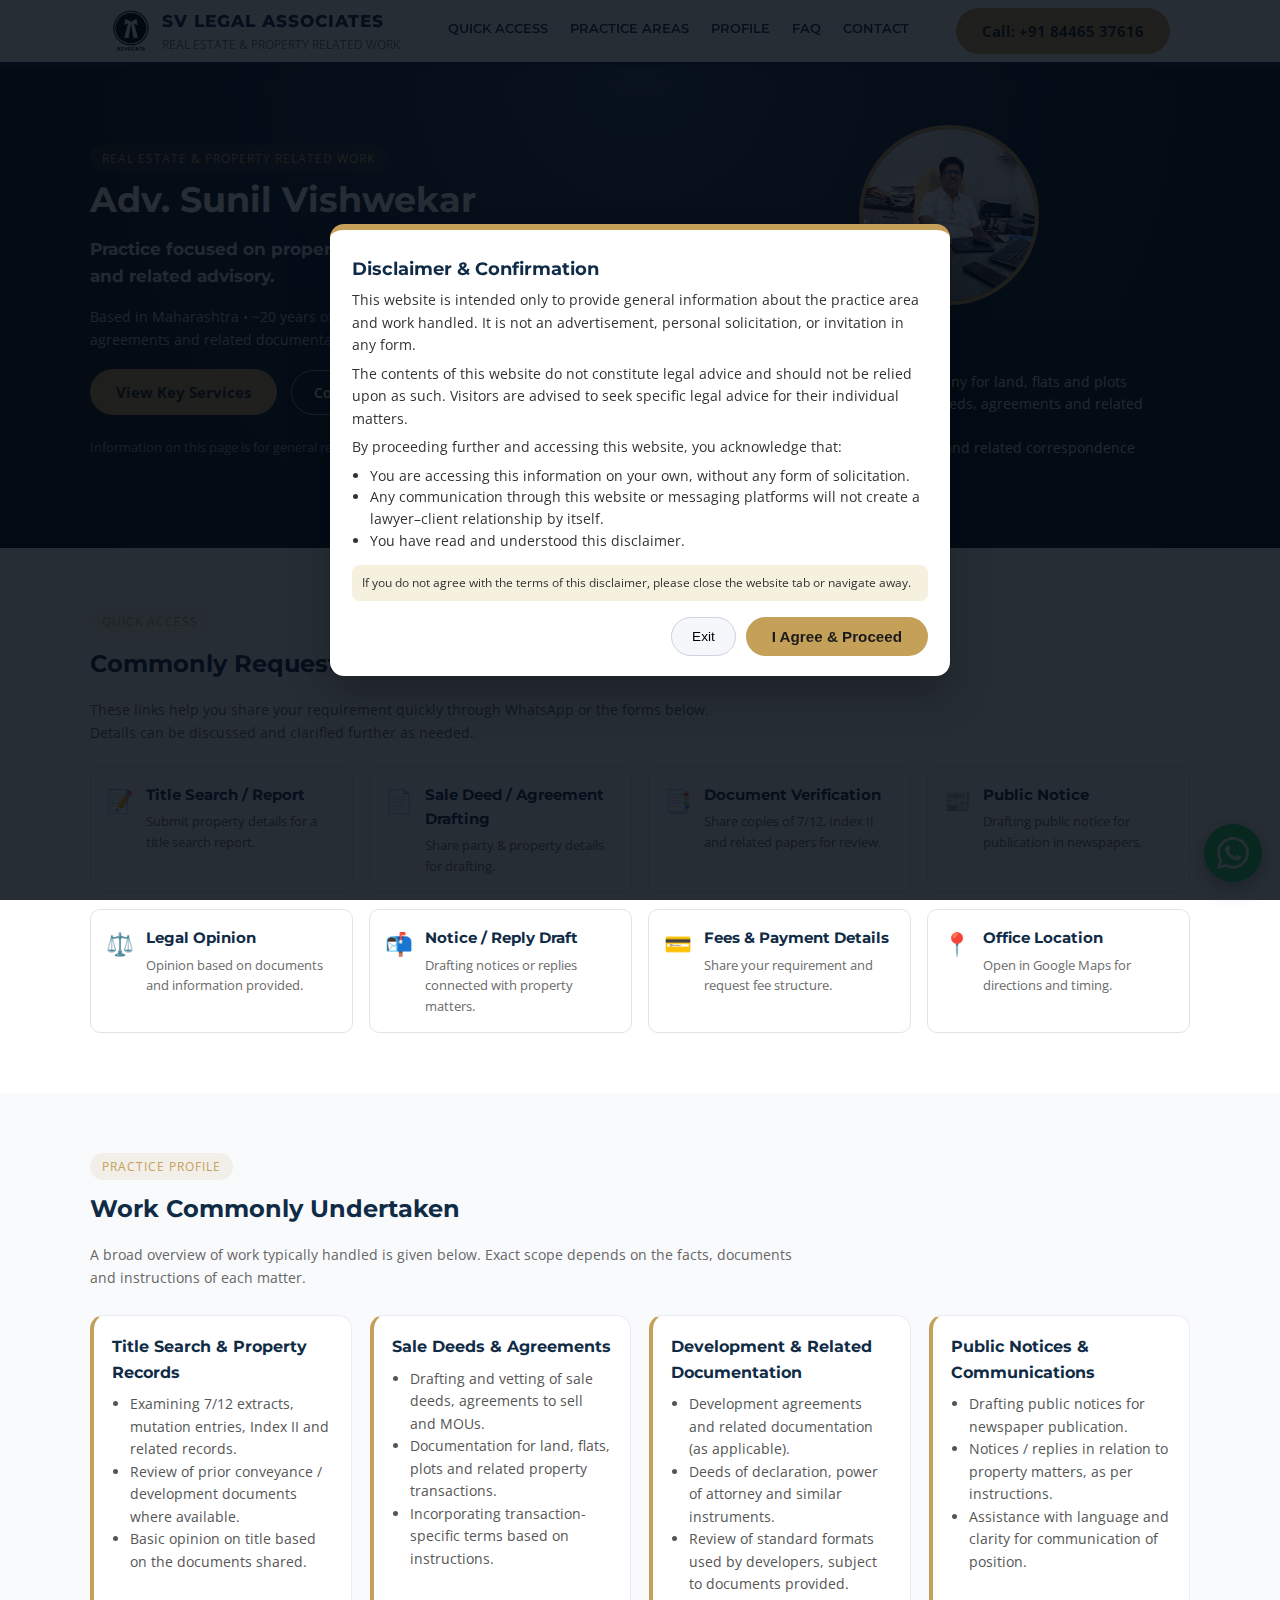
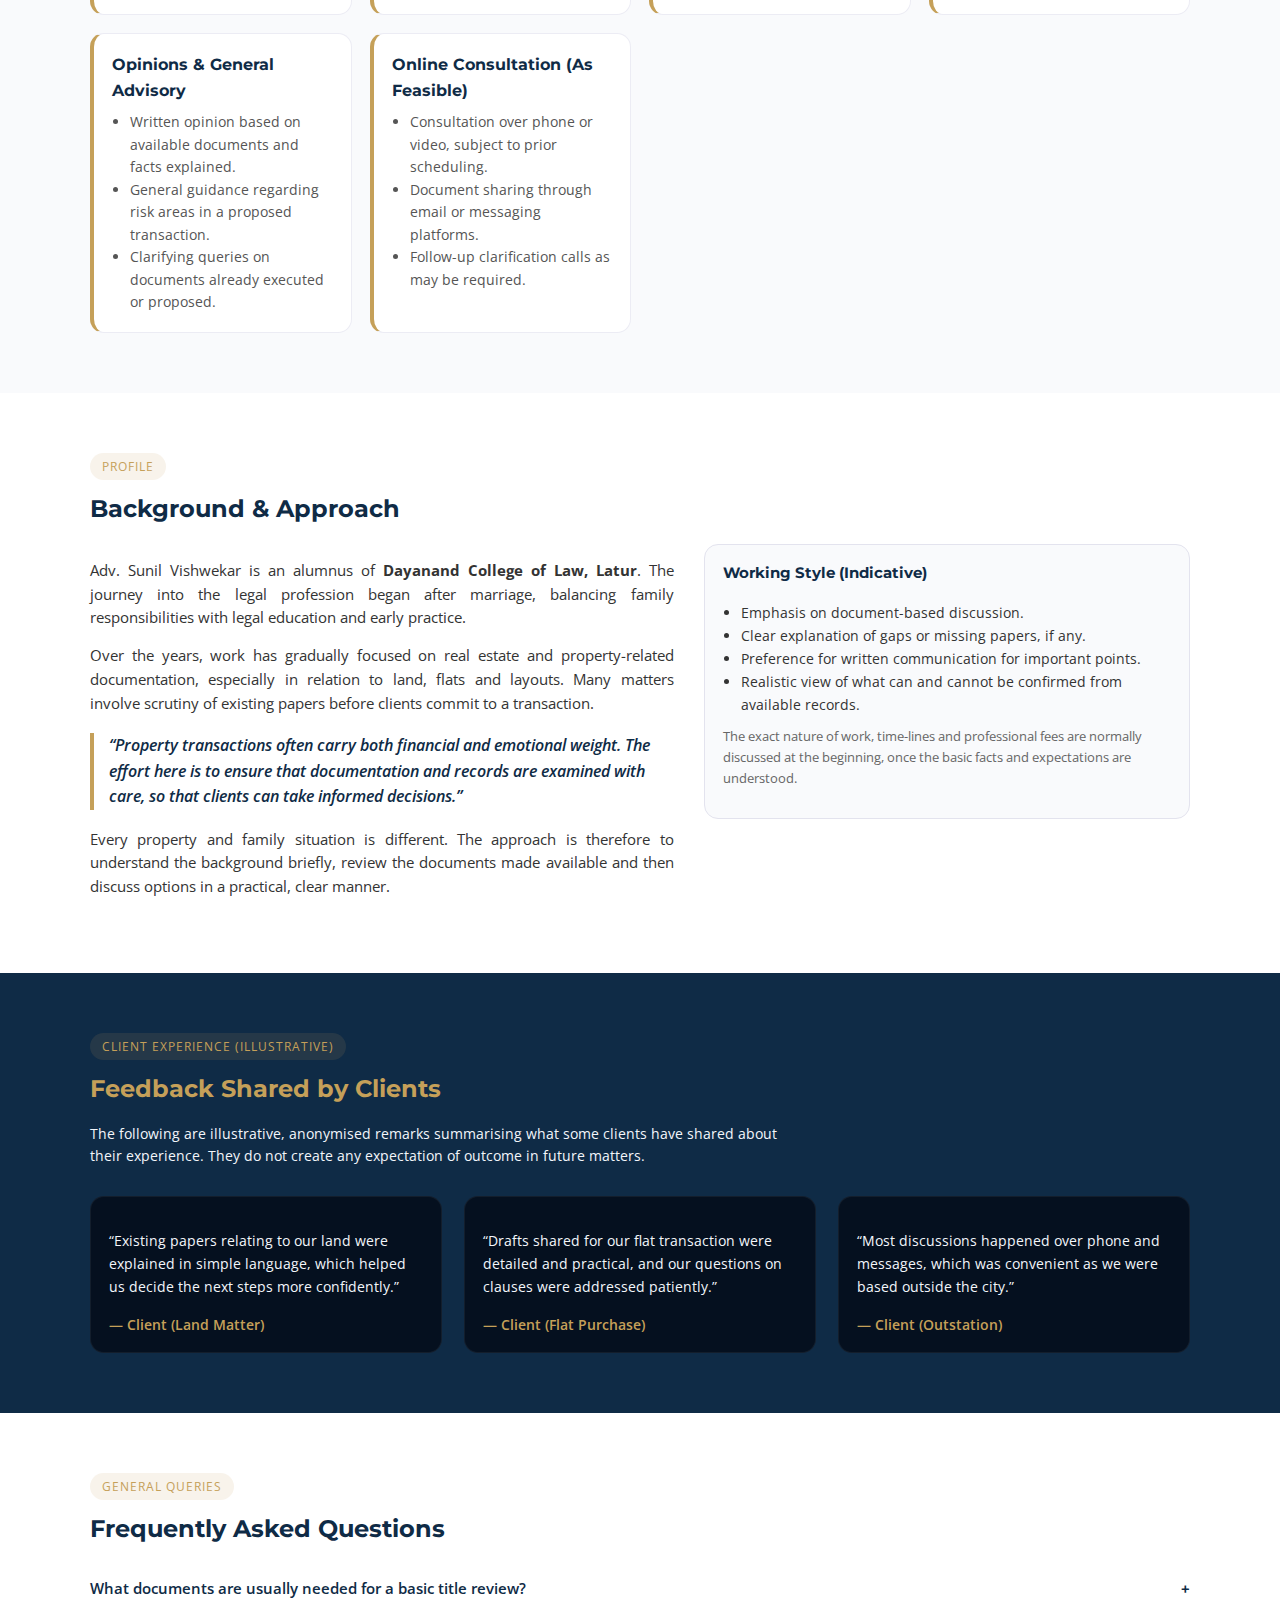
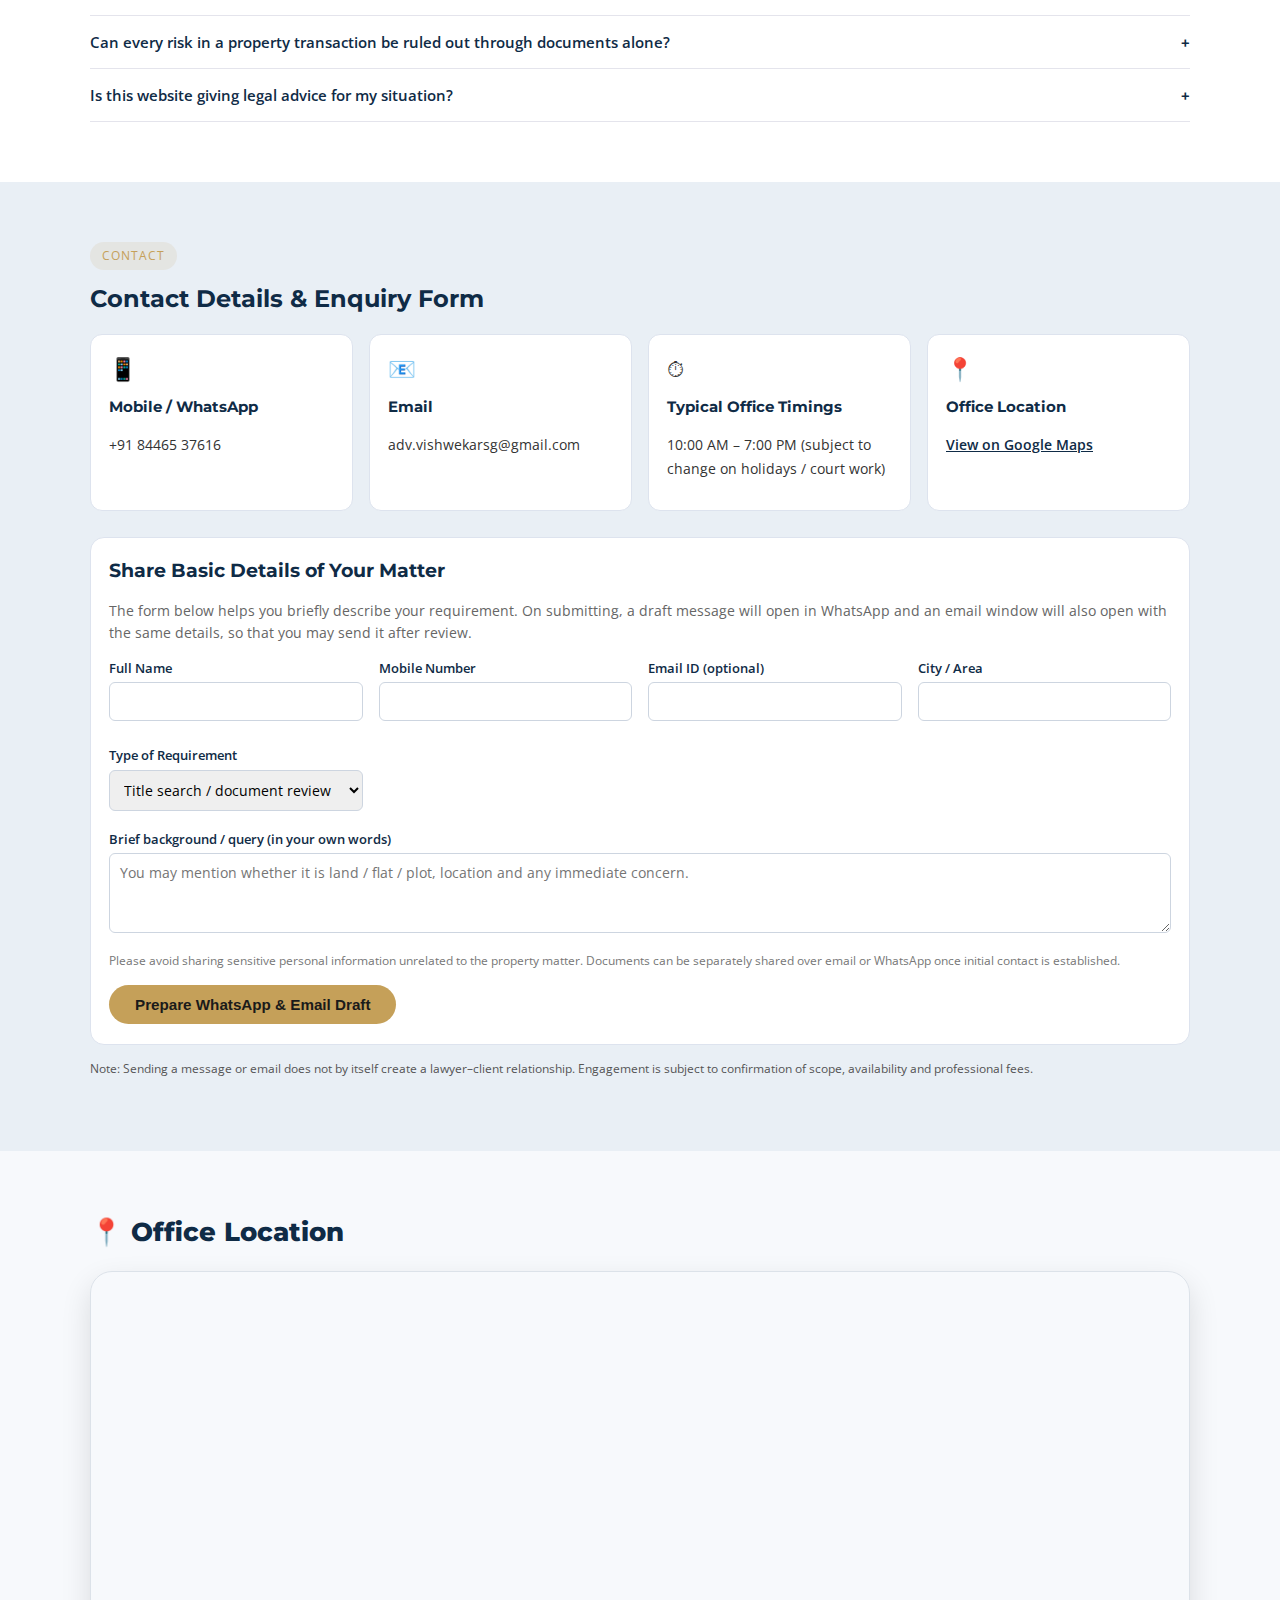
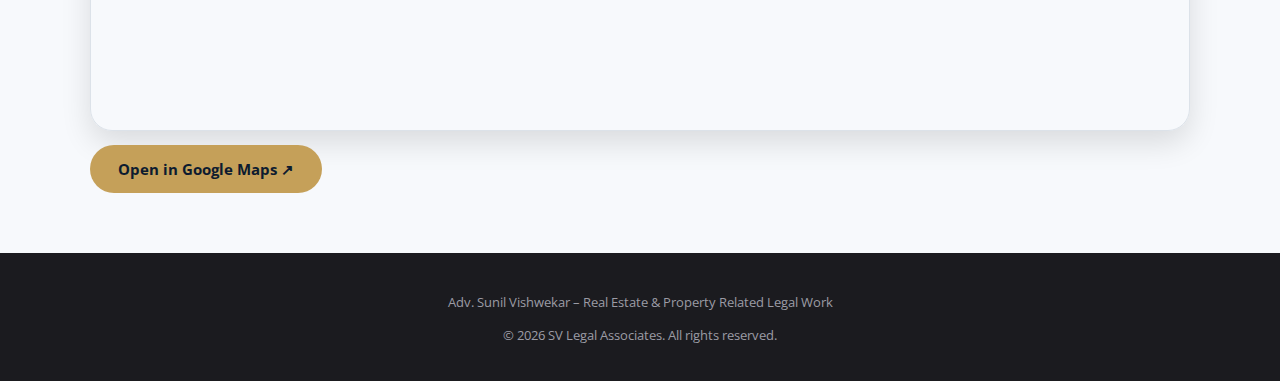
<file: index.html>
<!DOCTYPE html>
<html lang="en">
<head>
    <meta charset="UTF-8">
    <meta name="viewport" content="width=device-width, initial-scale=1.0">
    <title>Adv. Sunil Vishwekar | Real Estate Legal Services</title>

    <!-- FONTS -->
    <link rel="preconnect" href="https://fonts.googleapis.com">
    <link rel="preconnect" href="https://fonts.gstatic.com" crossorigin>
    <link href="https://fonts.googleapis.com/css2?family=Montserrat:wght@400;600;700;800&family=Open+Sans:wght@400;500;600&display=swap" rel="stylesheet">

    <!-- BASIC META -->
    <meta name="description" content="Practice in real estate and property-related legal work including title search, documentation and related advisory.">
    <meta name="keywords" content="Title Search, Real Estate Law, Property Documentation, Sale Deed, Legal Opinion, Maharashtra, Advocate">

    <style>
        :root {
            --primary-navy: #0f2b46;
            --accent-gold: #c5a059;
            --light-gray: #f4f4f7;
            --bg-soft: #f9fafc;
            --white: #ffffff;
            --text-main: #333;
        }

        * { box-sizing: border-box; }

        html { scroll-behavior: smooth; }

        body {
            margin: 0;
            font-family: 'Open Sans', sans-serif;
            line-height: 1.6;
            color: var(--text-main);
            background-color: var(--bg-soft);
        }

        h1, h2, h3, h4 {
            font-family: 'Montserrat', sans-serif;
            margin-top: 0;
        }

        a { text-decoration: none; color: inherit; }

        /* Utility */
        .section { padding: 60px 20px; }
        .section-inner { max-width: 1100px; margin: 0 auto; }

        .pill {
            display: inline-block;
            padding: 4px 12px;
            border-radius: 999px;
            background: rgba(197,160,89,0.12);
            color: var(--accent-gold);
            font-size: 0.75rem;
            text-transform: uppercase;
            letter-spacing: 1px;
        }

        .btn-primary {
            display: inline-block;
            padding: 11px 26px;
            border-radius: 999px;
            border: none;
            background: var(--accent-gold);
            color: #1a1a1a;
            font-weight: 700;
            font-size: 0.95rem;
            cursor: pointer;
            transition: transform 0.15s ease, box-shadow 0.15s ease, background 0.15s ease;
        }

        .btn-primary:hover {
            background: #b08c45;
            transform: translateY(-1px);
            box-shadow: 0 6px 16px rgba(0,0,0,0.16);
        }

        .btn-ghost {
            display: inline-block;
            padding: 10px 22px;
            border-radius: 999px;
            border: 1px solid rgba(255,255,255,0.6);
            color: #fff;
            background: transparent;
            font-weight: 600;
            font-size: 0.9rem;
            cursor: pointer;
            margin-left: 10px;
        }

        /* HEADER / NAV */
        header {
            position: sticky;
            top: 0;
            z-index: 999;
            background: var(--white);
            border-bottom: 3px solid var(--primary-navy);
            box-shadow: 0 4px 12px rgba(0,0,0,0.05);
        }

        .nav-container {
            max-width: 1100px;
            margin: 0 auto;
            display: flex;
            align-items: center;
            justify-content: space-between;
            padding: 8px 20px;
            gap: 12px;
            flex-wrap: wrap;
        }

        .logo-area { display: flex; align-items: center; gap: 10px; }

        .logo-img {
            width: 42px;
            height: 42px;
            object-fit: contain;
        }

        .logo-text-main {
            font-family: 'Montserrat', sans-serif;
            font-size: 1.05rem;
            font-weight: 800;
            letter-spacing: 1px;
            color: var(--primary-navy);
        }

        .logo-text-sub {
            font-size: 0.75rem;
            text-transform: uppercase;
            color: #777;
        }

        .nav-links {
            display: flex;
            align-items: center;
            gap: 22px;
            flex-wrap: wrap;
            font-family: 'Montserrat', sans-serif;
            font-size: 0.8rem;
            text-transform: uppercase;
        }

        .nav-links a {
            color: var(--primary-navy);
            font-weight: 600;
            position: relative;
            padding-bottom: 3px;
        }

        .nav-links a::after {
            content: "";
            position: absolute;
            left: 0;
            bottom: 0;
            width: 0;
            height: 2px;
            background: var(--accent-gold);
            transition: width 0.2s ease;
        }

        .nav-links a:hover::after { width: 100%; }

        .nav-cta {
            display: flex;
            align-items: center;
            gap: 10px;
            flex-wrap: wrap;
        }

        /* HERO */
        .hero {
            background: radial-gradient(circle at top, #253c5c 0, #0b1929 52%, #050a12 100%);
            color: #fff;
            padding: 60px 20px 70px 20px;
        }

        .hero-inner {
            max-width: 1100px;
            margin: 0 auto;
            display: grid;
            grid-template-columns: minmax(0, 3fr) minmax(0, 2.5fr);
            gap: 40px;
            align-items: center;
        }

        .hero-title { font-size: 2.2rem; margin-bottom: 8px; }
        .hero-sub { font-size: 1.05rem; color: #d5dee9; margin-bottom: 14px; }
        .hero-meta { font-size: 0.9rem; color: #b6c2d3; }

        .hero-photo-wrap { justify-self: center; }

        .profile-img {
            width: 180px;
            height: 180px;
            border-radius: 50%;
            border: 4px solid var(--accent-gold);
            object-fit: cover;
            display: block;
            margin: 0 auto 14px auto;
            background: #fff;
        }

        .hero-card {
            background: rgba(4, 14, 28, 0.9);
            border-radius: 18px;
            padding: 18px 20px;
            border: 1px solid rgba(255,255,255,0.06);
            color: #d9e2f1;
            font-size: 0.86rem;
        }

        .hero-card h3 {
            margin-top: 0;
            margin-bottom: 6px;
            font-size: 0.95rem;
            color: var(--accent-gold);
        }

        /* QUICK ACTIONS */
        .quick-actions { background: var(--white); }

        .quick-grid {
            margin-top: 24px;
            display: grid;
            grid-template-columns: repeat(auto-fit, minmax(220px,1fr));
            gap: 16px;
        }

        .qa-card {
            background: #ffffff;
            border-radius: 10px;
            border: 1px solid #e2e3ea;
            padding: 16px 15px;
            display: flex;
            align-items: flex-start;
            gap: 12px;
            cursor: pointer;
            transition: box-shadow 0.16s ease, transform 0.16s ease, border 0.16s ease, background 0.16s ease;
        }

        .qa-card span.qa-emoji { font-size: 1.4rem; }

        .qa-card h4 {
            margin: 0 0 4px 0;
            font-size: 0.95rem;
            color: var(--primary-navy);
        }

        .qa-card p {
            margin: 0;
            font-size: 0.8rem;
            color: #6a6a6a;
        }

        .qa-card:hover {
            background: #0f2b46;
            border-color: #0f2b46;
            color: #fff;
            transform: translateY(-3px);
            box-shadow: 0 10px 22px rgba(0,0,0,0.16);
        }

        .qa-card:hover h4,
        .qa-card:hover p { color: #fff; }

        /* SERVICES */
        .services { background: var(--bg-soft); }

        .services-grid {
            margin-top: 26px;
            display: grid;
            grid-template-columns: repeat(auto-fit, minmax(260px, 1fr));
            gap: 18px;
        }

        .service-card {
            background: #ffffff;
            border-radius: 14px;
            padding: 18px 18px;
            border-left: 4px solid var(--accent-gold);
            border-top: 1px solid #ececf4;
            border-right: 1px solid #ececf4;
            border-bottom: 1px solid #ececf4;
            font-size: 0.88rem;
        }

        .service-card h3 {
            margin-top: 0;
            margin-bottom: 8px;
            font-size: 1rem;
            color: var(--primary-navy);
        }

        .service-card ul {
            margin: 0;
            padding-left: 18px;
            color: #555;
        }

        /* ABOUT */
        .about { background: #ffffff; }

        .about-layout {
            display: grid;
            grid-template-columns: minmax(0,3fr) minmax(0,2.5fr);
            gap: 30px;
            align-items: start;
        }

        .about-highlight {
            border-left: 4px solid var(--accent-gold);
            padding-left: 15px;
            margin: 18px 0;
            font-style: italic;
            color: var(--primary-navy);
            font-weight: 600;
        }

        .about-sidecard {
            background: var(--bg-soft);
            border-radius: 14px;
            padding: 16px 18px;
            border: 1px solid #e3e3ee;
            font-size: 0.9rem;
        }

        .about-sidecard h3 {
            margin-top: 0;
            font-size: 0.95rem;
            color: var(--primary-navy);
        }

        .about-sidecard ul {
            margin: 8px 0 0 0;
            padding-left: 18px;
        }

        /* TESTIMONIALS */
        .testimonials { background: var(--primary-navy); color: #f3f6fb; }

        .testi-grid {
            margin-top: 28px;
            display: grid;
            grid-template-columns: repeat(auto-fit, minmax(260px,1fr));
            gap: 22px;
        }

        .testi-card {
            background: rgba(3,12,25,0.85);
            border-radius: 14px;
            padding: 18px 18px 16px 18px;
            border: 1px solid rgba(255,255,255,0.06);
            font-size: 0.9rem;
        }

        .testi-name {
            margin-top: 12px;
            font-weight: 600;
            color: var(--accent-gold);
        }

        /* FAQ */
        .faq { background: #ffffff; }

        .faq-item {
            border-bottom: 1px solid #e4e4ec;
            padding: 14px 0;
        }

        .faq-q {
            display: flex;
            justify-content: space-between;
            gap: 12px;
            cursor: pointer;
            color: var(--primary-navy);
            font-weight: 600;
            font-size: 0.95rem;
        }

        .faq-q span.toggle { font-weight: 700; }

        .faq-a {
            display: none;
            font-size: 0.88rem;
            color: #555;
            margin-top: 6px;
        }

        /* CONTACT & ENQUIRY */
        .contact { background: #e9eff5; }

        .contact-grid {
            display: grid;
            grid-template-columns: repeat(auto-fit, minmax(220px,1fr));
            gap: 16px;
            margin-bottom: 26px;
        }

        .contact-card {
            background: #ffffff;
            border-radius: 12px;
            padding: 16px 18px;
            border: 1px solid #dde3ee;
            font-size: 0.9rem;
        }

        .contact-card h3 {
            margin-top: 8px;
            margin-bottom: 4px;
            font-size: 0.95rem;
            color: var(--primary-navy);
        }

        .contact-icon { font-size: 1.4rem; }

        .enquiry-box {
            background: #ffffff;
            border-radius: 14px;
            padding: 18px 18px 20px 18px;
            border: 1px solid #dde3ee;
        }

        .form-grid {
            display: grid;
            grid-template-columns: repeat(auto-fit, minmax(220px,1fr));
            gap: 14px 16px;
        }

        .form-group { margin-bottom: 10px; }

        .form-label {
            display: block;
            font-size: 0.8rem;
            font-weight: 600;
            color: var(--primary-navy);
            margin-bottom: 4px;
        }

        .form-input, .form-select, .form-textarea {
            width: 100%;
            padding: 9px 10px;
            border-radius: 6px;
            border: 1px solid #cdd5e0;
            font-size: 0.88rem;
            font-family: 'Open Sans', sans-serif;
        }

        .form-textarea { resize: vertical; min-height: 80px; }

        .form-footnote {
            font-size: 0.78rem;
            color: #777;
            margin-top: 6px;
        }

        /* TITLE SEARCH + SALE DEED FORM FIELDS */
        .ts-field{
            width:100%;
            padding:10px 14px;
            border-radius:8px;
            border:1px solid #d9dfe8;
            font-size:0.95rem;
            transition:.2s;
        }
        .ts-field:focus{
            border-color:#c5a059;
            box-shadow:0 0 0 3px rgba(197,160,89,0.25);
            outline:none;
        }
        .ts-grid{display:grid;gap:14px;grid-template-columns:repeat(auto-fit,minmax(200px,1fr));}
        .ts-grid2{display:flex;flex-direction:column;gap:14px;}

        /* FOOTER */
        footer {
            background: #1b1b1f;
            color: #9b9ba5;
            text-align: center;
            padding: 26px 20px 22px 20px;
            font-size: 0.8rem;
        }

        /* DISCLAIMER OVERLAY */
        .disclaimer-overlay {
            position: fixed;
            inset: 0;
            background: rgba(3,10,20,0.86);
            display: flex;
            align-items: center;
            justify-content: center;
            z-index: 2000;
            padding: 20px;
        }

        .disclaimer-box {
            max-width: 620px;
            width: 100%;
            background: #ffffff;
            border-radius: 14px;
            padding: 24px 22px 20px 22px;
            box-shadow: 0 20px 40px rgba(0,0,0,0.25);
            border-top: 6px solid var(--accent-gold);
            font-size: 0.88rem;
        }

        .disclaimer-box h2 {
            margin-top: 0;
            margin-bottom: 6px;
            font-size: 1.15rem;
            color: var(--primary-navy);
        }

        .disclaimer-box p { margin: 6px 0; }

        .disclaimer-note {
            background: #f6f0df;
            border-radius: 8px;
            padding: 8px 10px;
            font-size: 0.78rem;
            margin-top: 10px;
        }

        .disclaimer-actions {
            margin-top: 16px;
            display: flex;
            justify-content: flex-end;
            gap: 10px;
            flex-wrap: wrap;
        }

        .btn-secondary {
            border-radius: 999px;
            border: 1px solid #cdd2de;
            padding: 9px 20px;
            background: #f5f7fb;
            font-size: 0.85rem;
            cursor: pointer;
        }

        /* FLOATING WHATSAPP */
        .wa-float {
            position: fixed;
            right: 18px;
            bottom: 18px;
            width: 58px;
            height: 58px;
            border-radius: 50%;
            background: #25D366;
            display: flex;
            align-items: center;
            justify-content: center;
            box-shadow: 0 6px 20px rgba(0,0,0,0.35);
            z-index: 1500;
        }

        .wa-float svg { width: 32px; height: 32px; fill: #ffffff; }

        /* RESPONSIVE */
        @media (max-width: 900px) {
            .hero-inner { grid-template-columns: 1fr; text-align: left; }
            .hero-photo-wrap { order: -1; }
            .hero-title { font-size: 1.8rem; }
            .about-layout { grid-template-columns: 1fr; }
            .nav-container { justify-content: space-between; }
        }

        @media (max-width: 640px) {
            .nav-links { justify-content: center; }
            .nav-container { flex-direction: column; align-items: flex-start; }
            .hero { padding-top: 40px; }
        }
    </style>
</head>
<body>

    <!-- DISCLAIMER (per-tab; shows when new tab/window) -->
    <div id="disclaimer-overlay" class="disclaimer-overlay">
        <div class="disclaimer-box">
            <h2>Disclaimer & Confirmation</h2>
            <p>
                This website is intended only to provide general information about the practice area and work handled.
                It is not an advertisement, personal solicitation, or invitation in any form.
            </p>
            <p>
                The contents of this website do not constitute legal advice and should not be relied upon as such.
                Visitors are advised to seek specific legal advice for their individual matters.
            </p>
            <p>
                By proceeding further and accessing this website, you acknowledge that:
            </p>
            <ul style="margin-top:6px; padding-left:18px; font-size:0.85rem;">
                <li>You are accessing this information on your own, without any form of solicitation.</li>
                <li>Any communication through this website or messaging platforms will not create a lawyer–client relationship by itself.</li>
                <li>You have read and understood this disclaimer.</li>
            </ul>
            <div class="disclaimer-note">
                If you do not agree with the terms of this disclaimer, please close the website tab or navigate away.
            </div>
            <div class="disclaimer-actions">
                <button class="btn-secondary" onclick="exitSite()">Exit</button>
                <button class="btn-primary" onclick="acceptDisclaimer()">I Agree & Proceed</button>
            </div>
        </div>
    </div>

    <!-- HEADER -->
    <header>
        <div class="nav-container">
            <div class="logo-area">
                <img src="advocate_logo.png" alt="Logo" class="logo-img">
                <div>
                    <div class="logo-text-main">SV LEGAL ASSOCIATES</div>
                    <div class="logo-text-sub">Real Estate & Property Related Work</div>
                </div>
            </div>

            <nav class="nav-links">
                <a href="#quick-actions">Quick Access</a>
                <a href="#services">Practice Areas</a>
                <a href="#about">Profile</a>
                <a href="#faq">FAQ</a>
                <a href="#contact">Contact</a>
            </nav>

            <div class="nav-cta">
                <a href="tel:+918446537616" class="btn-primary">Call: +91 84465 37616</a>
            </div>
        </div>
    </header>

    <!-- HERO -->
    <section class="hero">
        <div class="hero-inner">
            <div>
                <span class="pill">Real Estate & Property Related Work</span>
                <h1 class="hero-title">Adv. Sunil Vishwekar</h1>
                <h2 class="hero-sub">
                    Practice focused on property documentation, title verification and related advisory.
                </h2>
                <p class="hero-meta">
                    Based in Maharashtra • ~20 years of work experience in property matters, agreements and related documentation.
                </p>

                <div style="margin-top:18px;">
                    <a href="#quick-actions" class="btn-primary">View Key Services</a>
                    <a href="#contact" class="btn-ghost">Contact for further information</a>
                </div>

                <div style="margin-top:22px; font-size:0.82rem; color:#91a4be;">
                    Information on this page is for general reference only and does not constitute legal advice.
                </div>
            </div>

            <div class="hero-photo-wrap">
                <img src="profile.jpg" alt="Advocate profile" class="profile-img">
                <div class="hero-card">
                    <h3>Areas commonly handled</h3>
                    <ul style="margin:8px 0 0 16px; padding:0;">
                        <li>Title search & document scrutiny for land, flats and plots</li>
                        <li>Drafting and vetting of sale deeds, agreements and related documents</li>
                        <li>Public notices, legal opinions and related correspondence</li>
                    </ul>
                </div>
            </div>
        </div>
    </section>

    <!-- QUICK ACTIONS -->
    <section id="quick-actions" class="section quick-actions">
        <div class="section-inner">
            <span class="pill">Quick Access</span>
            <h2 style="margin-top:10px; margin-bottom:6px; color:var(--primary-navy);">
                Commonly Requested Work
            </h2>
            <p style="font-size:0.9rem; color:#666; max-width:640px;">
                These links help you share your requirement quickly through WhatsApp or the forms below. Details can be discussed and clarified further as needed.
            </p>

            <div class="quick-grid" style="margin-top:22px;">

                <!-- Title Search opens modal -->
                <div class="qa-card" onclick="openTSModal()">
                    <span class="qa-emoji">📝</span>
                    <div>
                        <h4>Title Search / Report</h4>
                        <p>Submit property details for a title search report.</p>
                    </div>
                </div>

                <!-- Sale Deed opens modal -->
                <div class="qa-card" onclick="openSaleDeedModal()">
                    <span class="qa-emoji">📄</span>
                    <div>
                        <h4>Sale Deed / Agreement Drafting</h4>
                        <p>Share party & property details for drafting.</p>
                    </div>
                </div>

                <a class="qa-card" href="https://wa.me/918446537616?text=I%20would%20like%20to%20get%20my%20property%20documents%20verified.%20Please%20inform%20what%20files%20to%20share.">
                    <span class="qa-emoji">📑</span>
                    <div>
                        <h4>Document Verification</h4>
                        <p>Share copies of 7/12, Index II and related papers for review.</p>
                    </div>
                </a>

                <a class="qa-card" href="https://wa.me/918446537616?text=I%20wish%20to%20issue%20a%20public%20notice%20regarding%20a%20property.%20Request%20further%20information.">
                    <span class="qa-emoji">📰</span>
                    <div>
                        <h4>Public Notice</h4>
                        <p>Drafting public notice for publication in newspapers.</p>
                    </div>
                </a>

                <a class="qa-card" href="https://wa.me/918446537616?text=I%20would%20like%20to%20seek%20a%20legal%20opinion%20on%20a%20property%20transaction.%20Kindly%20guide.">
                    <span class="qa-emoji">⚖️</span>
                    <div>
                        <h4>Legal Opinion</h4>
                        <p>Opinion based on documents and information provided.</p>
                    </div>
                </a>

                <a class="qa-card" href="https://wa.me/918446537616?text=I%20require%20help%20with%20a%20notice%20or%20reply.%20Request%20further%20details.">
                    <span class="qa-emoji">📬</span>
                    <div>
                        <h4>Notice / Reply Draft</h4>
                        <p>Drafting notices or replies connected with property matters.</p>
                    </div>
                </a>

                <a class="qa-card" href="https://wa.me/918446537616?text=Please%20share%20the%20professional%20fees%20structure%20and%20payment%20details.">
                    <span class="qa-emoji">💳</span>
                    <div>
                        <h4>Fees & Payment Details</h4>
                        <p>Share your requirement and request fee structure.</p>
                    </div>
                </a>

                <a class="qa-card" href="https://maps.app.goo.gl/AXbd8w3S76BxfAaA6" target="_blank">
                    <span class="qa-emoji">📍</span>
                    <div>
                        <h4>Office Location</h4>
                        <p>Open in Google Maps for directions and timing.</p>
                    </div>
                </a>
            </div>
        </div>
    </section>

    <!-- SERVICES / PRACTICE AREAS -->
    <section id="services" class="section services">
        <div class="section-inner">
            <span class="pill">Practice Profile</span>
            <h2 style="margin-top:10px; margin-bottom:6px; color:var(--primary-navy);">
                Work Commonly Undertaken
            </h2>
            <p style="font-size:0.9rem; color:#666; max-width:730px;">
                A broad overview of work typically handled is given below. Exact scope depends on the facts, documents and instructions of each matter.
            </p>

            <div class="services-grid">
                <div class="service-card">
                    <h3>Title Search & Property Records</h3>
                    <ul>
                        <li>Examining 7/12 extracts, mutation entries, Index II and related records.</li>
                        <li>Review of prior conveyance / development documents where available.</li>
                        <li>Basic opinion on title based on the documents shared.</li>
                    </ul>
                </div>

                <div class="service-card">
                    <h3>Sale Deeds & Agreements</h3>
                    <ul>
                        <li>Drafting and vetting of sale deeds, agreements to sell and MOUs.</li>
                        <li>Documentation for land, flats, plots and related property transactions.</li>
                        <li>Incorporating transaction-specific terms based on instructions.</li>
                    </ul>
                </div>

                <div class="service-card">
                    <h3>Development & Related Documentation</h3>
                    <ul>
                        <li>Development agreements and related documentation (as applicable).</li>
                        <li>Deeds of declaration, power of attorney and similar instruments.</li>
                        <li>Review of standard formats used by developers, subject to documents provided.</li>
                    </ul>
                </div>

                <div class="service-card">
                    <h3>Public Notices & Communications</h3>
                    <ul>
                        <li>Drafting public notices for newspaper publication.</li>
                        <li>Notices / replies in relation to property matters, as per instructions.</li>
                        <li>Assistance with language and clarity for communication of position.</li>
                    </ul>
                </div>

                <div class="service-card">
                    <h3>Opinions & General Advisory</h3>
                    <ul>
                        <li>Written opinion based on available documents and facts explained.</li>
                        <li>General guidance regarding risk areas in a proposed transaction.</li>
                        <li>Clarifying queries on documents already executed or proposed.</li>
                    </ul>
                </div>

                <div class="service-card">
                    <h3>Online Consultation (As Feasible)</h3>
                    <ul>
                        <li>Consultation over phone or video, subject to prior scheduling.</li>
                        <li>Document sharing through email or messaging platforms.</li>
                        <li>Follow-up clarification calls as may be required.</li>
                    </ul>
                </div>
            </div>
        </div>
    </section>

    <!-- ABOUT / PROFILE -->
    <section id="about" class="section about">
        <div class="section-inner">
            <span class="pill">Profile</span>
            <h2 style="margin-top:10px; margin-bottom:16px; color:var(--primary-navy);">
                Background & Approach
            </h2>

            <div class="about-layout">
                <div>
                    <p style="font-size:0.92rem; text-align:justify;">
                        Adv. Sunil Vishwekar is an alumnus of <strong>Dayanand College of Law, Latur</strong>.
                        The journey into the legal profession began after marriage, balancing family responsibilities
                        with legal education and early practice.
                    </p>
                    <p style="font-size:0.92rem; text-align:justify;">
                        Over the years, work has gradually focused on real estate and property-related documentation,
                        especially in relation to land, flats and layouts. Many matters involve scrutiny of existing
                        papers before clients commit to a transaction.
                    </p>
                    <div class="about-highlight">
                        “Property transactions often carry both financial and emotional weight. The effort here is to ensure that
                        documentation and records are examined with care, so that clients can take informed decisions.”
                    </div>
                    <p style="font-size:0.92rem; text-align:justify;">
                        Every property and family situation is different. The approach is therefore to understand the background
                        briefly, review the documents made available and then discuss options in a practical, clear manner.
                    </p>
                </div>

                <aside class="about-sidecard">
                    <h3>Working Style (Indicative)</h3>
                    <ul>
                        <li>Emphasis on document-based discussion.</li>
                        <li>Clear explanation of gaps or missing papers, if any.</li>
                        <li>Preference for written communication for important points.</li>
                        <li>Realistic view of what can and cannot be confirmed from available records.</li>
                    </ul>
                    <p style="margin-top:10px; font-size:0.82rem; color:#666;">
                        The exact nature of work, time-lines and professional fees are normally discussed at the beginning,
                        once the basic facts and expectations are understood.
                    </p>
                </aside>
            </div>
        </div>
    </section>

    <!-- TESTIMONIALS -->
    <section id="testimonials" class="section testimonials">
        <div class="section-inner">
            <span class="pill">Client Experience (Illustrative)</span>
            <h2 style="margin-top:10px; margin-bottom:14px; color:var(--accent-gold);">
                Feedback Shared by Clients
            </h2>
            <p style="font-size:0.88rem; max-width:700px;">
                The following are illustrative, anonymised remarks summarising what some clients have shared
                about their experience. They do not create any expectation of outcome in future matters.
            </p>

            <div class="testi-grid">
                <div class="testi-card">
                    <p>
                        “Existing papers relating to our land were explained in simple language, which helped us
                        decide the next steps more confidently.”
                    </p>
                    <div class="testi-name">— Client (Land Matter)</div>
                </div>
                <div class="testi-card">
                    <p>
                        “Drafts shared for our flat transaction were detailed and practical, and our questions on
                        clauses were addressed patiently.”
                    </p>
                    <div class="testi-name">— Client (Flat Purchase)</div>
                </div>
                <div class="testi-card">
                    <p>
                        “Most discussions happened over phone and messages, which was convenient as we were based
                        outside the city.”
                    </p>
                    <div class="testi-name">— Client (Outstation)</div>
                </div>
            </div>
        </div>
    </section>

    <!-- FAQ -->
    <section id="faq" class="section faq">
        <div class="section-inner">
            <span class="pill">General Queries</span>
            <h2 style="margin-top:10px; margin-bottom:14px; color:var(--primary-navy);">
                Frequently Asked Questions
            </h2>

            <div class="faq-item">
                <div class="faq-q" onclick="toggleFaq(this)">
                    <span>What documents are usually needed for a basic title review?</span>
                    <span class="toggle">+</span>
                </div>
                <div class="faq-a">
                    Typically, copies of 7/12 extracts, mutation entries (Ferfar), relevant Index II entries and
                    earlier sale deeds / agreements are helpful. In layout or flat matters, layout plans and approvals
                    may also be required. Exact requirements depend on the specific case.
                </div>
            </div>

            <div class="faq-item">
                <div class="faq-q" onclick="toggleFaq(this)">
                    <span>Can every risk in a property transaction be ruled out through documents alone?</span>
                    <span class="toggle">+</span>
                </div>
                <div class="faq-a">
                    No. Document review helps understand many aspects but may not reveal every possible issue.
                    Certain aspects may require independent enquiries, revenue office inputs, survey work or
                    other checks. This is generally discussed case by case.
                </div>
            </div>

            <div class="faq-item">
                <div class="faq-q" onclick="toggleFaq(this)">
                    <span>Is this website giving legal advice for my situation?</span>
                    <span class="toggle">+</span>
                </div>
                <div class="faq-a">
                    No. The information here is general in nature and only describes the type of work commonly handled.
                    It is not tailored to your specific facts and is not legal advice. For any concrete guidance,
                    you should share your documents and background and obtain a specific opinion.
                </div>
            </div>
        </div>
    </section>

    <!-- CONTACT & ENQUIRY FORM -->
    <section id="contact" class="section contact">
        <div class="section-inner">
            <span class="pill">Contact</span>
            <h2 style="margin-top:10px; margin-bottom:16px; color:var(--primary-navy);">
                Contact Details & Enquiry Form
            </h2>

            <div class="contact-grid">
                <div class="contact-card">
                    <div class="contact-icon">📱</div>
                    <h3>Mobile / WhatsApp</h3>
                    <p>+91 84465 37616</p>
                </div>
                <div class="contact-card">
                    <div class="contact-icon">📧</div>
                    <h3>Email</h3>
                    <p><a href="mailto:adv.vishwekarsg@gmail.com">adv.vishwekarsg@gmail.com</a></p>
                </div>
                <div class="contact-card">
                    <div class="contact-icon">⏱</div>
                    <h3>Typical Office Timings</h3>
                    <p>10:00 AM – 7:00 PM (subject to change on holidays / court work)</p>
                </div>
                <div class="contact-card">
                    <div class="contact-icon">📍</div>
                    <h3>Office Location</h3>
                    <p>
                        <a href="https://maps.app.goo.gl/AXbd8w3S76BxfAaA6" target="_blank" style="color:var(--primary-navy); text-decoration:underline; font-weight:600;">
                            View on Google Maps
                        </a>
                    </p>
                </div>
            </div>

            <div class="enquiry-box">
                <h3 style="margin-top:0; margin-bottom:10px; color:var(--primary-navy);">
                    Share Basic Details of Your Matter
                </h3>
                <p style="font-size:0.86rem; color:#666; margin-bottom:14px;">
                    The form below helps you briefly describe your requirement. On submitting, a draft message will
                    open in WhatsApp and an email window will also open with the same details, so that you may send it
                    after review.
                </p>

                <form id="enquiry-form" onsubmit="submitEnquiry(event)">
                    <div class="form-grid">
                        <div class="form-group">
                            <label class="form-label">Full Name</label>
                            <input type="text" class="form-input" id="enq-name" required>
                        </div>
                        <div class="form-group">
                            <label class="form-label">Mobile Number</label>
                            <input type="tel" class="form-input" id="enq-mobile" required>
                        </div>
                        <div class="form-group">
                            <label class="form-label">Email ID (optional)</label>
                            <input type="email" class="form-input" id="enq-email">
                        </div>
                        <div class="form-group">
                            <label class="form-label">City / Area</label>
                            <input type="text" class="form-input" id="enq-city">
                        </div>
                        <div class="form-group">
                            <label class="form-label">Type of Requirement</label>
                            <select id="enq-type" class="form-select">
                                <option value="Title search / document review">Title search / document review</option>
                                <option value="Sale deed / agreement drafting">Sale deed / agreement drafting</option>
                                <option value="Public notice / notice / reply">Public notice / notice / reply</option>
                                <option value="General property-related opinion">General property-related opinion</option>
                                <option value="Other (please describe below)">Other (please describe below)</option>
                            </select>
                        </div>
                    </div>

                    <div class="form-group" style="margin-top:8px;">
                        <label class="form-label">Brief background / query (in your own words)</label>
                        <textarea id="enq-message" class="form-textarea" placeholder="You may mention whether it is land / flat / plot, location and any immediate concern."></textarea>
                    </div>

                    <div class="form-footnote">
                        Please avoid sharing sensitive personal information unrelated to the property matter.
                        Documents can be separately shared over email or WhatsApp once initial contact is established.
                    </div>

                    <button type="submit" class="btn-primary" style="margin-top:14px;">Prepare WhatsApp & Email Draft</button>
                </form>
            </div>

            <p style="margin-top:14px; font-size:0.78rem; color:#555;">
                Note: Sending a message or email does not by itself create a lawyer–client relationship. Engagement is
                subject to confirmation of scope, availability and professional fees.
            </p>
        </div>
    </section>

    <!-- OFFICE LOCATION FULL-WIDTH SECTION -->
    <section class="section" style="background:#f7f9fc;">
        <div class="section-inner">
            <h2 style="font-size:1.65rem; margin-bottom:18px; font-weight:800; color:#0f2b46; display:flex; align-items:center; gap:10px;">
                📍 Office Location
            </h2>

            <div style="
                border-radius:22px;
                overflow:hidden;
                box-shadow:0 12px 30px rgba(0,0,0,0.12);
                border:1px solid #dce2e9;">
                <!-- Replace src below with your Google Maps EMBED link -->
                <iframe 
                    src="https://www.google.com/maps/embed?pb=!1m18!1m12!1m3!1d3785.8443032144564!2d76.56188167581851!3d18.39993593267043!2m3!1f0!2f0!3f0!3m2!1i1024!2i768!4f13.1!3m3!1m2!1s0x3bcf83176e67867f%3A0xceba8add71f5e5a9!2sVishwekar%20Advocate%20-%20SV%20Legal%20Associates!5e0!3m2!1sen!2sin!4v1764258918529!5m2!1sen!2sin" 
                    width="100%" height="450" style="border:0;" allowfullscreen="" loading="lazy">
                </iframe>
            </div>

            <a href="https://maps.app.goo.gl/AXbd8w3S76BxfAaA6" target="_blank"
               style="display:inline-block; margin-top:14px; background:#c5a059; color:#0d1b2f; 
               padding:12px 28px; border-radius:30px; font-weight:700; font-size:0.95rem;">
                Open in Google Maps ↗
            </a>
        </div>
    </section>

    <!-- FOOTER -->
    <footer>
        <p>Adv. Sunil Vishwekar – Real Estate & Property Related Legal Work</p>
        <p>&copy; <span id="year"></span> SV Legal Associates. All rights reserved.</p>
    </footer>

    <!-- TITLE SEARCH POPUP (PREMIUM UI) -->
    <div id="tsModal" class="tsModal" style="
        position:fixed; inset:0; display:none; justify-content:center; align-items:center;
        background:rgba(0,0,0,0.60); backdrop-filter:blur(6px); z-index:3000;">
        
        <div style="
            width:92%; max-width:720px; background:#ffffff; border-radius:18px;
            padding:38px 40px; max-height:92vh; overflow-y:auto;
            box-shadow:0 20px 60px rgba(0,0,0,0.30);">
            
            <h2 style="text-align:center; margin:0; font-size:1.8rem; 
                font-weight:800; color:#0f2b46;">
                Request Title Search Report
            </h2>
            <p style="text-align:center; font-size:0.96rem; color:#606b7c; margin-bottom:28px;">
                Fill in the applicable details. Fields can vary depending on property type.
            </p>

            <hr style="border:0; border-top:1px solid #e6e8ec; margin-bottom:28px;">

            <form onsubmit="submitTS(event)" style="display:flex; flex-direction:column; gap:26px;">

                <!-- 1. Client Details -->
                <div>
                    <h3 style="margin-bottom:12px; color:#0f2b46; font-size:1.15rem;
                        border-left:5px solid #c5a059; padding-left:10px;">
                        1. Client Details
                    </h3>

                    <div style="display:grid; gap:14px; grid-template-columns:repeat(auto-fit,minmax(260px,1fr));">
                        <input class="ts-field" placeholder="Name of Client" id="ts_name" required>
                        <input class="ts-field" placeholder="Address" id="ts_address" required>
                        <input class="ts-field" placeholder="Mobile Number" id="ts_mobile" required>
                        <input class="ts-field" placeholder="Email (optional)" id="ts_email">
                    </div>

                    <select class="ts-field" id="ts_purpose">
                        <option>Purchase</option>
                        <option>Loan/Mortgage</option>
                        <option>Legal Opinion</option>
                        <option>Other</option>
                    </select>
                </div>

                <!-- 2. Property Details -->
                <div>
                    <h3 style="margin-bottom:12px; color:#0f2b46; font-size:1.15rem;
                        border-left:5px solid #c5a059; padding-left:10px;">
                        2. Property Details
                    </h3>

                    <select class="ts-field" id="ts_type" onchange="toggleTSFields()">
                        <option value="land">Agricultural / Open Land</option>
                        <option value="plot">NA / Layout Plot</option>
                        <option value="flat">Flat / Apartment / Building</option>
                    </select>

                    <!-- LAND -->
                    <div id="ts_land" style="display:grid; gap:14px; margin-top:14px;
                         grid-template-columns:repeat(auto-fit,minmax(200px,1fr));">
                        <input class="ts-field" placeholder="Survey / Gat No" id="ts_gat">
                        <input class="ts-field" placeholder="Hissa No (if any)" id="ts_hissa">
                        <input class="ts-field" placeholder="Area of Land" id="ts_area_land">
                        <input class="ts-field" placeholder="Village" id="ts_village">
                        <input class="ts-field" placeholder="Taluka" id="ts_taluka">
                        <input class="ts-field" placeholder="District" id="ts_district">
                    </div>

                    <!-- PLOT -->
                    <div id="ts_plot" style="display:none; margin-top:14px; gap:14px;
                        grid-template-columns:repeat(auto-fit,minmax(200px,1fr));" class="ts-grid">
                        <input class="ts-field" placeholder="Plot No" id="ts_plotno">
                        <input class="ts-field" placeholder="Layout Name" id="ts_layout">
                        <input class="ts-field" placeholder="Area / Size" id="ts_plotarea">
                        <input class="ts-field" placeholder="City / Village" id="ts_plotcity">
                    </div>

                    <!-- FLAT -->
                    <div id="ts_flat" style="display:none; margin-top:14px;" class="ts-grid2">
                        <input class="ts-field" placeholder="Building Name" id="ts_bldname">
                        <div style="display:flex; gap:14px;">
                            <input class="ts-field" placeholder="Flat/Shop No" id="ts_flatno" style="flex:1;">
                            <input class="ts-field" placeholder="Floor/Wing" id="ts_floor" style="flex:1;">
                        </div>
                        <input class="ts-field" placeholder="Area" id="ts_flatarea">
                        <input class="ts-field" placeholder="CTS/Survey No" id="ts_cts">
                        <input class="ts-field" placeholder="Society Name" id="ts_society">
                        <input class="ts-field" placeholder="Full Address" id="ts_bldaddr">
                    </div>
                </div>

                <!-- 3. Additional Information -->
                <div>
                    <h3 style="margin-bottom:12px; color:#0f2b46; font-size:1.15rem;
                        border-left:5px solid #c5a059; padding-left:10px;">
                        3. Additional Information
                    </h3>

                    <div style="display:grid; gap:14px; grid-template-columns:repeat(auto-fit,minmax(260px,1fr));">
                        <input class="ts-field" placeholder="Loan/Mortgage details (if any)" id="ts_loan">
                        <input class="ts-field" placeholder="Litigation/Dispute (if any)" id="ts_dispute">
                        <select class="ts-field" id="ts_period">
                            <option>13 Years</option>
                            <option>18 Years</option>
                            <option>30 Years</option>
                        </select>
                    </div>

                    <textarea class="ts-field" rows="3" placeholder="Specific Instructions" id="ts_instruct"
                              style="resize:vertical;"></textarea>

                    <label style="display:flex; align-items:center; gap:8px; font-size:0.90rem;">
                        <input type="checkbox" required> I confirm information entered is accurate.
                    </label>
                </div>

                <button type="submit" style="
                    width:100%; padding:14px 0; background:#c5a059; color:#0f2b46;
                    border:none; border-radius:10px; font-weight:800; font-size:1.05rem;">
                    Submit Request
                </button>

                <button type="button" onclick="closeTSModal()" style="
                    width:100%; padding:12px 0; margin-top:-8px;
                    background:#e8e8e8; border:none; border-radius:10px;
                    font-weight:600; color:#333;">
                    Cancel / Close
                </button>
            </form>
        </div>
    </div>

    <!-- SALE DEED / AGREEMENT POPUP -->
    <div id="saleDeedModal" class="tsModal" style="
        position:fixed; inset:0; display:none; justify-content:center; align-items:center;
        background:rgba(0,0,0,0.60); backdrop-filter:blur(6px); z-index:3000;">
        
        <div style="
            width:92%; max-width:750px; background:#ffffff; border-radius:18px;
            padding:38px 42px; max-height:92vh; overflow-y:auto;
            box-shadow:0 20px 60px rgba(0,0,0,0.30);">
            
            <h2 style="text-align:center; margin:0 0 6px; font-size:1.8rem; font-weight:800; color:#0f2b46;">
                Sale Deed / Agreement Drafting Request
            </h2>
            <p style="text-align:center; font-size:0.96rem; color:#606b7c; margin-bottom:26px;">
                Provide complete details to draft a legally sound Sale Deed.
            </p>
            <hr style="border:0; border-top:1px solid #e6e8ec; margin-bottom:26px;">

            <form onsubmit="submitSaleDeed(event)" style="display:flex; flex-direction:column; gap:30px;">

                <!-- 1. Details of Parties -->
                <div>
                    <h3 style="margin-bottom:12px; font-weight:700; color:#0f2b46;
                        border-left:5px solid #c5a059; padding-left:10px;">
                        1. Details of Seller (Vendor)
                    </h3>

                    <div class="ts-grid2" style="gap:14px;">
                        <input class="ts-field" placeholder="Full Name" id="sd_sell_name">
                        <input class="ts-field" placeholder="Age" id="sd_sell_age">
                        <input class="ts-field" placeholder="Occupation" id="sd_sell_job">
                        <input class="ts-field" placeholder="Residential Address" id="sd_sell_addr">
                        <input class="ts-field" placeholder="Mobile Number" id="sd_sell_mobile">
                        <input class="ts-field" placeholder="Email ID" id="sd_sell_email">
                        <input class="ts-field" placeholder="PAN Number" id="sd_sell_pan">
                        <input class="ts-field" placeholder="ID Proof (Aadhaar/Passport)" id="sd_sell_id">
                    </div>

                    <br><h3 style="margin-bottom:12px; font-weight:700; color:#0f2b46;
                        border-left:5px solid #c5a059; padding-left:10px;">
                        Purchaser (Vendee)
                    </h3>

                    <div class="ts-grid2" style="gap:14px;">
                        <input class="ts-field" placeholder="Full Name" id="sd_buy_name">
                        <input class="ts-field" placeholder="Age" id="sd_buy_age">
                        <input class="ts-field" placeholder="Occupation" id="sd_buy_job">
                        <input class="ts-field" placeholder="Address" id="sd_buy_addr">
                        <input class="ts-field" placeholder="Mobile Number" id="sd_buy_mobile">
                        <input class="ts-field" placeholder="Email ID" id="sd_buy_email">
                        <input class="ts-field" placeholder="PAN Number" id="sd_buy_pan">
                    </div>
                </div>

                <!-- 2. Property Details -->
                <div>
                    <h3 style="margin-bottom:12px; font-weight:700; color:#0f2b46;
                        border-left:5px solid #c5a059; padding-left:10px;">
                        2. Full Details of the Property
                    </h3>

                    <select class="ts-field" id="sd_type">
                        <option>Plot</option><option>Flat</option><option>House</option>
                        <option>Building</option><option>Agricultural Land</option><option>Commercial</option>
                    </select>

                    <div class="ts-grid2" style="gap:14px;">
                        <input class="ts-field" placeholder="Survey / Gat / CTS / Hissa No" id="sd_survey">
                        <input class="ts-field" placeholder="Plot/Flat/Unit No (if any)" id="sd_unit">
                        <input class="ts-field" placeholder="Area / Size (sq.ft, sq.m, acre etc.)" id="sd_area">

                        <input class="ts-field" placeholder="Boundaries (East)" id="sd_east">
                        <input class="ts-field" placeholder="Boundaries (West)" id="sd_west">
                        <input class="ts-field" placeholder="Boundaries (North)" id="sd_north">
                        <input class="ts-field" placeholder="Boundaries (South)" id="sd_south">

                        <textarea class="ts-field" placeholder="Construction details / CC / Sanction (if any)" id="sd_const"></textarea>
                    </div>
                </div>

                <!-- 3. Title / Ownership -->
                <div>
                    <h3 style="margin-bottom:12px; font-weight:700; color:#0f2b46;
                        border-left:5px solid #c5a059; padding-left:10px;">
                        3. Title & Ownership Details
                    </h3>

                    <textarea class="ts-field" placeholder="How was the property acquired?" id="sd_acquired"></textarea>
                    <textarea class="ts-field" placeholder="Share of others / Rights (if any)" id="sd_rights"></textarea>
                    <textarea class="ts-field" placeholder="Possession details" id="sd_possession"></textarea>
                </div>

                <!-- 4. Encumbrances -->
                <div>
                    <h3 style="margin-bottom:12px; font-weight:700; color:#0f2b46;
                        border-left:5px solid #c5a059; padding-left:10px;">
                        4. Encumbrance / Charges
                    </h3>

                    <textarea class="ts-field" placeholder="Loan/Mortgage (Bank, Account No)" id="sd_loan"></textarea>
                    <textarea class="ts-field" placeholder="Pending dues (Society/Tax/Utility)" id="sd_dues"></textarea>
                    <textarea class="ts-field" placeholder="Encumbrance Certificate/Search Report available?" id="sd_ec"></textarea>
                </div>

                <!-- 5. Society -->
                <div>
                    <h3 style="margin-bottom:12px; font-weight:700; color:#0f2b46;
                        border-left:5px solid #c5a059; padding-left:10px;">
                        5. Municipal / Society Details
                    </h3>

                    <textarea class="ts-field" placeholder="Society Name / NOC required?" id="sd_society"></textarea>
                    <textarea class="ts-field" placeholder="Property Tax Receipts / Electricity-Water connection" id="sd_municipal"></textarea>
                </div>

                <!-- 6. Sale Consideration -->
                <div>
                    <h3 style="margin-bottom:12px; font-weight:700; color:#0f2b46;
                        border-left:5px solid #c5a059; padding-left:10px;">
                        6. Sale Consideration / Payment
                    </h3>

                    <input class="ts-field" placeholder="Total Sale Price" id="sd_price">
                    <input class="ts-field" placeholder="Token/Advance Amount Paid" id="sd_advance">
                    <textarea class="ts-field" placeholder="Mode of Payment / Bank / Loan Details" id="sd_payment"></textarea>
                </div>

                <!-- 7. Possession -->
                <div>
                    <h3 style="margin-bottom:12px; font-weight:700; color:#0f2b46;
                        border-left:5px solid #c5a059; padding-left:10px;">
                        7. Possession
                    </h3>

                    <textarea class="ts-field" placeholder="Possession on registration or later date?" id="sd_possession_date"></textarea>
                </div>

                <!-- 8. Required Docs -->
                <div>
                    <h3 style="margin-bottom:12px; font-weight:700; color:#0f2b46;
                        border-left:5px solid #c5a059; padding-left:10px;">
                        8. Required Documents Checklist
                    </h3>

                    <textarea class="ts-field" placeholder="List documents available with seller" id="sd_docs"></textarea>
                </div>

                <!-- 9. Special Clauses -->
                <div>
                    <h3 style="margin-bottom:12px; font-weight:700; color:#0f2b46;
                        border-left:5px solid #c5a059; padding-left:10px;">
                        9. Special Clauses / Conditions
                    </h3>

                    <textarea class="ts-field" placeholder="Any specific terms / indemnity / rights" id="sd_clauses"></textarea>
                </div>

                <label style="display:flex; align-items:center; gap:8px; margin-top:-10px;">
                    <input type="checkbox" required> I confirm the above information is accurate.
                </label>

                <button type="submit" style="
                    width:100%; padding:14px 0; background:#c5a059; color:#0f2b46;
                    border:none; border-radius:10px; font-weight:800; font-size:1.05rem;">
                    Submit Sale Deed Request
                </button>

                <button type="button" onclick="closeSaleDeedModal()" style="
                    width:100%; padding:12px 0; background:#e8e8e8;
                    border:none; border-radius:10px; font-weight:600; color:#333;">
                    Cancel / Close
                </button>

            </form>
        </div>
    </div>

    <!-- FLOATING WHATSAPP BUTTON -->
    <a href="https://wa.me/918446537616" class="wa-float" aria-label="Open WhatsApp chat">
        <svg viewBox="0 0 24 24" xmlns="http://www.w3.org/2000/svg">
            <path d="M17.472 14.382c-.297-.149-1.758-.867-2.03-.967-.273-.099-.471-.148-.67.15-.197.297-.767.966-.94 1.164-.173.199-.347.223-.644.075-.297-.15-1.255-.463-2.39-1.475-.883-.788-1.48-1.761-1.653-2.059-.173-.297-.018-.458.13-.606.134-.133.298-.347.446-.52.149-.174.198-.298.298-.497.099-.198.05-.371-.025-.52-.075-.149-.669-1.612-.916-2.207-.242-.579-.487-.5-.669-.51-.173-.008-.371-.01-.57-.01-.198 0-.52.074-.792.372-.272.297-1.04 1.016-1.04 2.479 0 1.462 1.065 2.875 1.213 3.074.149.198 2.096 3.2 5.077 4.487.709.306 1.262.489 1.694.625.712.227 1.36.195 1.871.118.571-.085 1.758-.719 2.006-1.413.248-.694.248-1.289.173-1.413-.074-.124-.272-.198-.57-.347m-5.421 7.403h-.004a9.87 9.87 0 01-5.031-1.378l-.361-.214-3.741.982.998-3.648-.235-.374a9.86 9.86 0 01-1.51-5.26c.001-5.45 4.436-9.884 9.888-9.884 2.64 0 5.122 1.03 6.988 2.898a9.825 9.825 0 012.893 6.994c-.003 5.45-4.437 9.884-9.885 9.884m8.413-18.297A11.815 11.815 0 0012.05 0C5.495 0 .16 5.335.157 11.892c0 2.096.547 4.142 1.588 5.945L.057 24l6.305-1.654a11.882 11.882 0 005.683 1.448h.005c6.554 0 11.89-5.335 11.893-11.893a11.821 11.821 0 00-3.48-8.413Z"/>
        </svg>
    </a>

    <script>


/* ===== CONFIG ===== */
const SHEET_WEBHOOK   = "https://script.google.com/macros/s/AKfycbz9TcAH-DNA23ULaNt4tpGPko2YvUrFTashS3CPp7F_KXTpX0AuAUXnhm8TiuBYGR5_/exec";
const ADMIN_WHATSAPP  = "918446537616";
const EMAIL_ADDRESS   = "adv.vishwekarsg@gmail.com";

/* ===== BASIC INIT ===== */
document.getElementById("year").innerText = new Date().getFullYear();

/* ===== DISCLAIMER LOGIC ===== */
(function initDisclaimer() {
    let seen = false;
    try {
        seen = sessionStorage.getItem("sv_disclaimer_seen") === "yes";
    } catch (e) { seen = false; }

    const overlay = document.getElementById("disclaimer-overlay");
    if (!overlay) return;

    overlay.style.display = seen ? "none" : "flex";
})();

function acceptDisclaimer(){
    try {
        sessionStorage.setItem("sv_disclaimer_seen","yes");
    } catch (e) {}
    const overlay = document.getElementById("disclaimer-overlay");
    if (overlay) overlay.style.display = "none";
}

function exitSite(){
    window.open('', '_self');
    window.close();
    setTimeout(()=>{ window.location.href = "about:blank"; },100);
}

/* ===== FAQ TOGGLE ===== */
function toggleFaq(el){
    const answer = el.nextElementSibling;
    const toggle = el.querySelector(".toggle");
    if (!answer || !toggle) return;

    if (answer.style.display === "block") {
        answer.style.display = "none";
        toggle.textContent = "+";
    } else {
        answer.style.display = "block";
        toggle.textContent = "–";
    }
}

/* ===== MODALS (OPEN/CLOSE) ===== */
function openTSModal(){ document.getElementById("tsModal").style.display="flex"; }
function closeTSModal(){ document.getElementById("tsModal").style.display="none"; }

function openSaleDeedModal(){ document.getElementById("saleDeedModal").style.display="flex"; }
function closeSaleDeedModal(){ document.getElementById("saleDeedModal").style.display="none"; }

/* ===== TITLE SEARCH PROPERTY TYPE TOGGLE ===== */
function toggleTSFields(){
    const type = document.getElementById("ts_type").value;
    const land = document.getElementById("ts_land");
    const plot = document.getElementById("ts_plot");
    const flat = document.getElementById("ts_flat");

    if (land) land.style.display = (type === "land") ? "grid" : "none";
    if (plot) plot.style.display = (type === "plot") ? "grid" : "none";
    if (flat) flat.style.display = (type === "flat") ? "flex" : "none";
}

/* ===== TITLE SEARCH SUBMIT → SHEET + WHATSAPP ===== */
async function submitTS(e){
    e.preventDefault();

    const name    = document.getElementById("ts_name").value.trim();
    const mobile  = document.getElementById("ts_mobile").value.trim();
    const email   = document.getElementById("ts_email").value.trim();
    const address = document.getElementById("ts_address").value.trim();
    const type    = document.getElementById("ts_type").value;

    const gat     = document.getElementById("ts_gat").value.trim();
    const hissa   = document.getElementById("ts_hissa").value.trim();
    const area    = document.getElementById("ts_area_land").value.trim();
    const village = document.getElementById("ts_village").value.trim();
    const notes   = document.getElementById("ts_instruct").value.trim();

    const data = {
        form:         "Title Search",
        name:         name,
        mobile:       mobile,
        email:        email,
        address:      address,
        propertyType: type,
        details:      `Gat/Survey: ${gat}  Hissa: ${hissa}  Area: ${area}`,
        extra:        village,
        notes:        notes
    };

    // send to Google Sheet (no await needed, fire-and-forget)
    fetch(SHEET_WEBHOOK, {
        method: "POST",
        body: JSON.stringify(data)
    });

    const msg =
        `*TITLE SEARCH REQUEST*\n\n` +
        `👤 Name: ${name}\n` +
        `📞 Mobile: ${mobile}\n` +
        `📧 Email: ${email}\n` +
        `🏠 Address: ${address}\n\n` +
        `📌 Property Type: ${type}\n` +
        `📄 Details: Gat/Survey: ${gat}, Hissa: ${hissa}, Area: ${area}\n` +
        `🏘 Village: ${village}\n\n` +
        `📝 Notes: ${notes || "-"}`;

    window.open(`https://wa.me/${ADMIN_WHATSAPP}?text=${encodeURIComponent(msg)}`, "_blank");
    closeTSModal();
}

/* ===== SALE DEED SUBMIT → SHEET + WHATSAPP ===== */
async function submitSaleDeed(e){
    e.preventDefault();

    const sdSellName   = document.getElementById("sd_sell_name").value.trim();
    const sdSellMobile = document.getElementById("sd_sell_mobile").value.trim();
    const sdSellEmail  = document.getElementById("sd_sell_email").value.trim();
    const sdSellAddr   = document.getElementById("sd_sell_addr").value.trim();

    const sdBuyName    = document.getElementById("sd_buy_name").value.trim();

    const type         = document.getElementById("sd_type").value;
    const survey       = document.getElementById("sd_survey").value.trim();
    const unit         = document.getElementById("sd_unit").value.trim();
    const area         = document.getElementById("sd_area").value.trim();

    const society      = document.getElementById("sd_society").value.trim();
    const loan         = document.getElementById("sd_loan").value.trim();
    const clauses      = document.getElementById("sd_clauses").value.trim();

    const data = {
        form:         "Sale Deed",
        name:         `Seller: ${sdSellName} / Buyer: ${sdBuyName}`,
        mobile:       sdSellMobile,
        email:        sdSellEmail,
        address:      sdSellAddr,
        propertyType: type,
        details:      `Survey: ${survey}, Unit: ${unit}, Area: ${area}`,
        extra:        `Society: ${society}, Loan: ${loan}`,
        notes:        clauses
    };

    fetch(SHEET_WEBHOOK, {
        method: "POST",
        body: JSON.stringify(data)
    });

    const msg =
        `*SALE DEED REQUEST*\n\n` +
        `👤 Seller: ${sdSellName}\n` +
        `👤 Buyer: ${sdBuyName}\n\n` +
        `📞 Seller Mobile: ${sdSellMobile}\n` +
        `📧 Seller Email: ${sdSellEmail}\n` +
        `🏠 Seller Address: ${sdSellAddr}\n\n` +
        `📌 Property Type: ${type}\n` +
        `📄 Survey: ${survey}\n` +
        `🏷 Unit: ${unit}\n` +
        `📏 Area: ${area}\n\n` +
        `🏘 Society: ${society || "-"}\n` +
        `🏦 Loan / Encumbrance: ${loan || "Not specified"}\n\n` +
        `📝 Special Clauses: ${clauses || "-"}`;

    window.open(`https://wa.me/${ADMIN_WHATSAPP}?text=${encodeURIComponent(msg)}`, "_blank");
    closeSaleDeedModal();
}

/* ===== ENQUIRY FORM → SHEET + WHATSAPP ===== */
async function submitEnquiry(event){
    event.preventDefault();

    const name   = document.getElementById("enq-name").value.trim();
    const mobile = document.getElementById("enq-mobile").value.trim();
    const email  = document.getElementById("enq-email").value.trim();
    const city   = document.getElementById("enq-city").value.trim();
    const type   = document.getElementById("enq-type").value;
    const msg    = document.getElementById("enq-message").value.trim();

    // save to Google Sheet
    fetch(SHEET_WEBHOOK, {
        method: "POST",
        body: JSON.stringify({
            form:         "General Enquiry",
            name:         name,
            mobile:       mobile,
            email:        email,
            address:      city,
            propertyType: type,
            details:      msg,
            extra:        "-",
            notes:        ""
        })
    });

    const text =
        `*ENQUIRY FORM*\n\n` +
        `👤 Name: ${name}\n` +
        `📞 Mobile: ${mobile}\n` +
        `📧 Email: ${email || "-"}\n` +
        `📍 City/Area: ${city || "-"}\n\n` +
        `Requirement: ${type}\n\n` +
        `Details:\n${msg || "-"}`;

    window.open(`https://wa.me/${ADMIN_WHATSAPP}?text=${encodeURIComponent(text)}`, "_blank");
}


    </script>
</body>
</html>
</file>
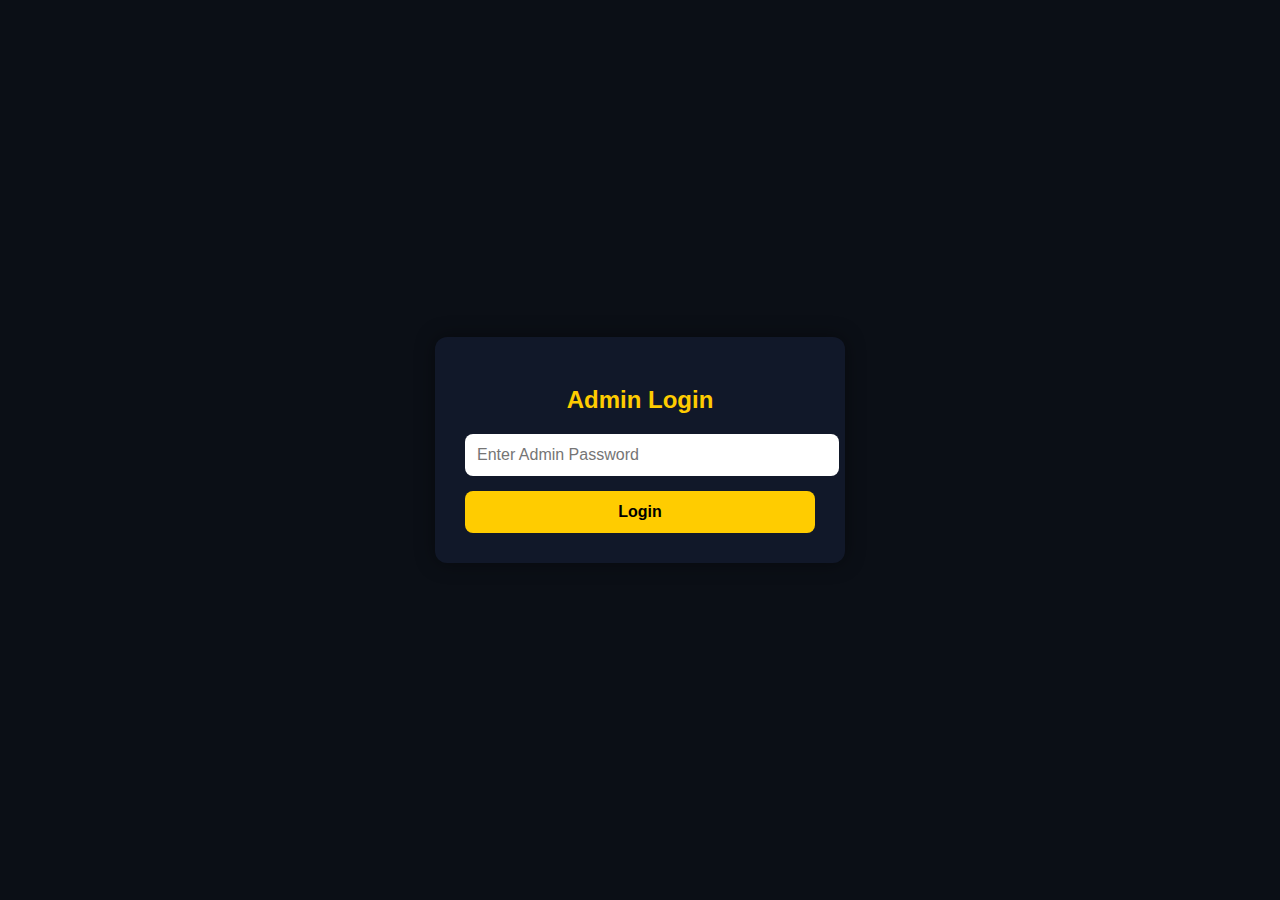
<file: admin-appointments.html>
<!DOCTYPE html>
<html>
<head>
  <meta charset="utf-8">
  <title>Admin — Appointments</title>
  <link rel="stylesheet" href="admin.css">
  <script src="admin.js" defer></script>
</head>
<body onload="checkAuthOrRedirect()">
<div class="topbar">
  <div class="brand">SV Legal — Appointments</div>
  <div class="nav">
    <a href="/admin.html">Dashboard</a>
    <a href="/admin-requests.html">Requests</a>
    <a href="/admin-calls.html">Calls</a>
    <a href="/admin-appointments.html" class="active">Appointments</a>
    <a href="#" onclick="localStorage.removeItem('sv_admin'); location.href='/admin-login.html'">Logout</a>
  </div>
</div>

<div class="container">
  <div style="display:flex;justify-content:space-between;align-items:center">
    <div><b>Appointments</b></div>
    <div><button onclick="openAddAppointment()">Add Appointment</button></div>
  </div>

  <div class="table-wrap" style="margin-top:10px">
    <table id="apptsTable">
      <thead><tr><th>Name</th><th>Phone</th><th>Date</th><th>Time</th><th>Mode</th><th>Notes</th></tr></thead>
      <tbody id="apptsBody"></tbody>
    </table>
  </div>
</div>

<script>
async function loadAppointments(){
  try{
    const data = await apiGet("/appointments");
    const body = document.getElementById("apptsBody");
    body.innerHTML = "";
    data.forEach(a=>{
      body.innerHTML += `<tr>
        <td>${a.name}</td>
        <td><a class="link" href="#" onclick='openTimeline("${a.phone}")'>${a.phone}</a></td>
        <td>${a.date}</td>
        <td>${a.time}</td>
        <td>${a.mode}</td>
        <td>${a.notes || ""}</td>
      </tr>`;
    });
  }catch(e){ alert("Failed to load appointments"); }
}
loadAppointments();
</script>
</body>
</html>
</file>
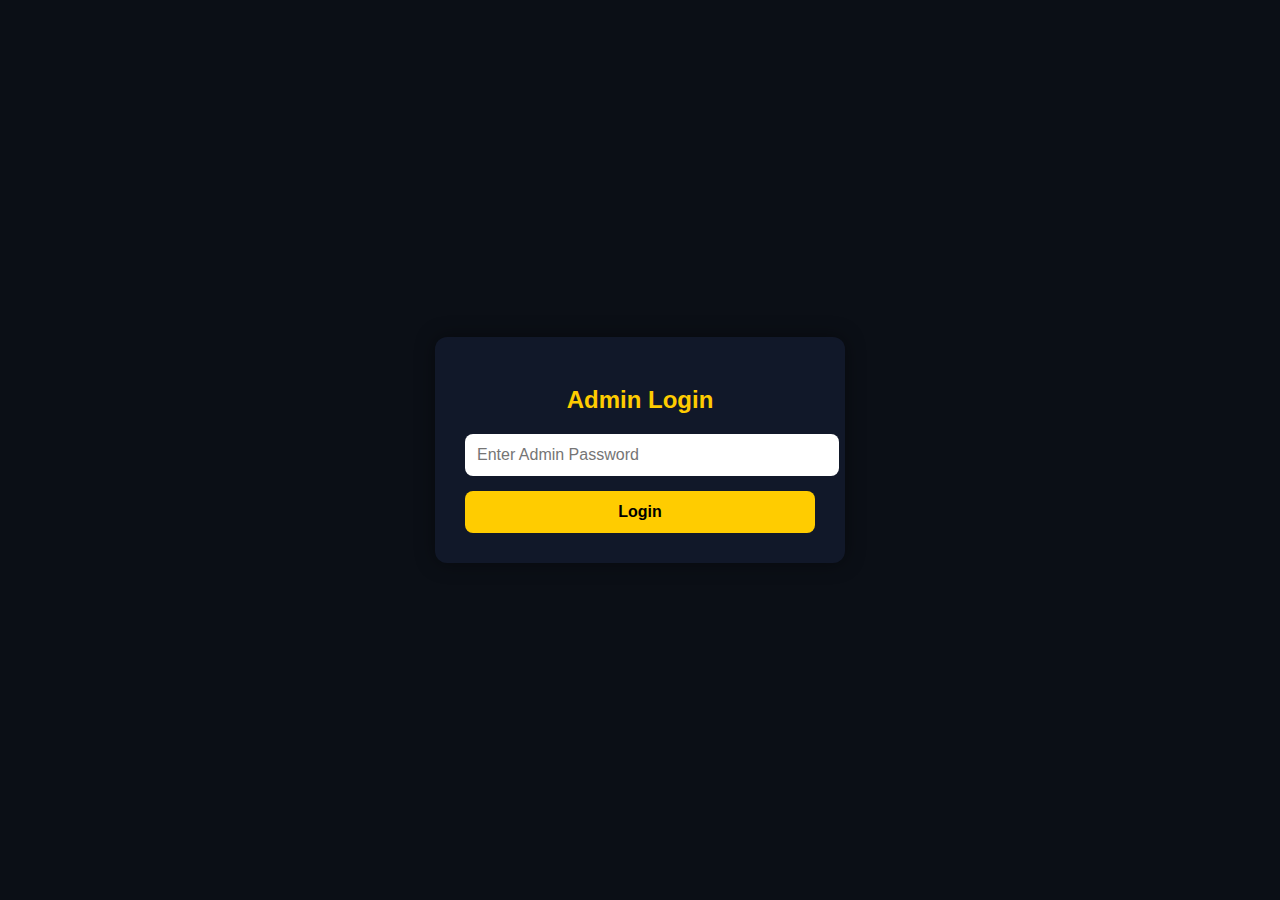
<file: admin-calls.html>
<!DOCTYPE html>
<html>
<head>
  <meta charset="utf-8">
  <title>Admin — Calls</title>
  <link rel="stylesheet" href="admin.css">
  <script src="admin.js" defer></script>
</head>
<body onload="checkAuthOrRedirect()">
<div class="topbar">
  <div class="brand">SV Legal — Calls</div>
  <div class="nav">
    <a href="/admin.html">Dashboard</a>
    <a href="/admin-requests.html">Requests</a>
    <a href="/admin-calls.html" class="active">Calls</a>
    <a href="/admin-appointments.html">Appointments</a>
    <a href="#" onclick="localStorage.removeItem('sv_admin'); location.href='/admin-login.html'">Logout</a>
  </div>
</div>

<div class="container">
  <div style="display:flex;justify-content:space-between;align-items:center">
    <div><b>Recent Calls</b></div>
    <div>
      <button onclick="openLogCallModal()">Log Call</button>
    </div>
  </div>

  <div class="table-wrap" style="margin-top:10px">
    <table id="callsTable">
      <thead><tr><th>Phone</th><th>Name</th><th>Type</th><th>Time</th><th>Notes</th></tr></thead>
      <tbody id="callsBody"></tbody>
    </table>
  </div>
</div>

<script>
async function loadCalls(){
  try{
    const data = await apiGet("/calls");
    const body = document.getElementById("callsBody");
    body.innerHTML = "";
    data.forEach(c=>{
      body.innerHTML += `<tr>
        <td><a class="link" href="#" onclick='openTimeline("${c.phone}")'>${c.phone}</a></td>
        <td>${c.name || "-"}</td>
        <td>${c.callType}</td>
        <td>${new Date(c.timestamp).toLocaleString()}</td>
        <td>${c.notes || ""}</td>
      </tr>`;
    });
  }catch(e){ alert("Failed to load calls"); }
}
loadCalls();
</script>
</body>
</html>
</file>
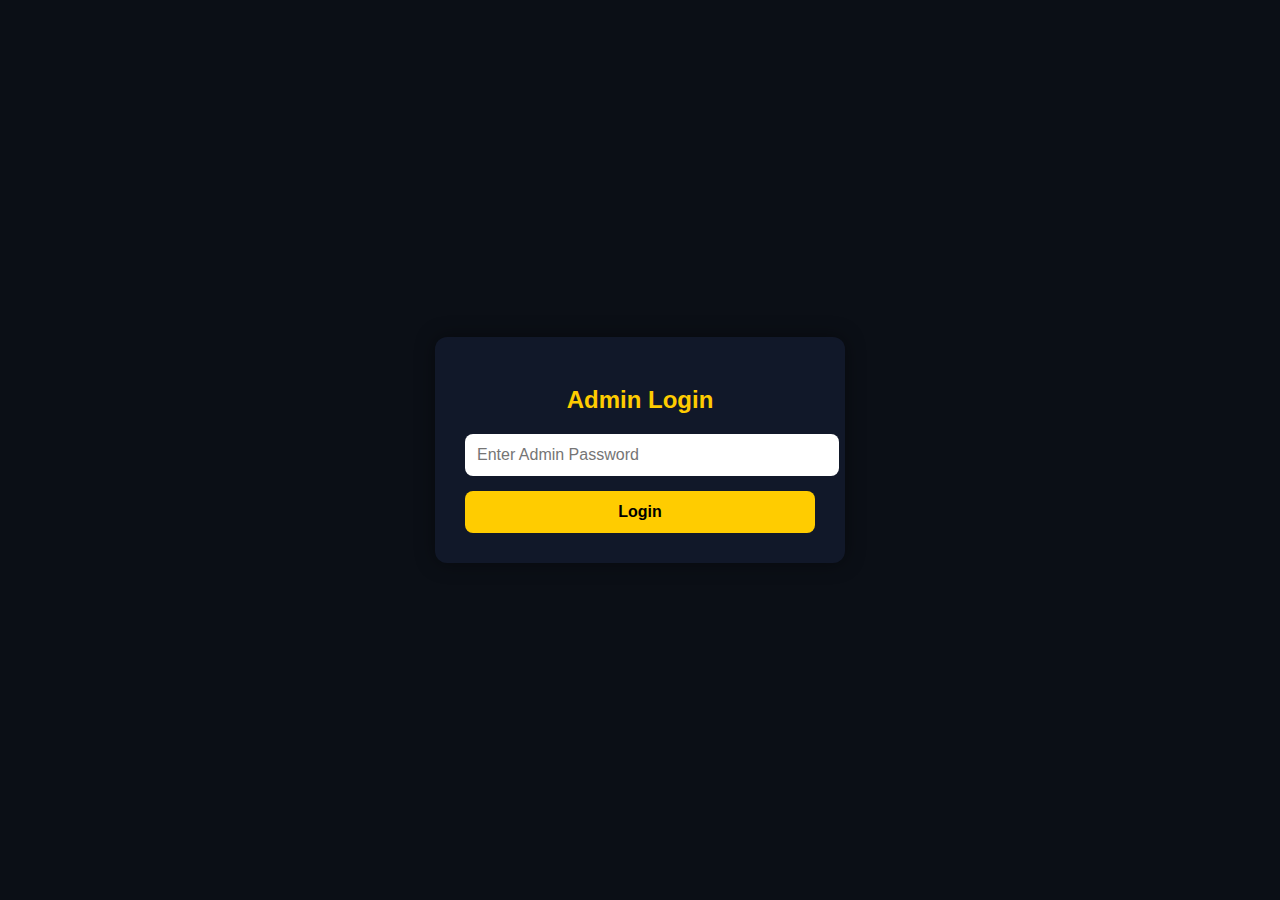
<file: admin-login.html>
<!DOCTYPE html>
<html lang="en">
<head>
    <meta charset="UTF-8" />
    <meta name="viewport" content="width=device-width, initial-scale=1.0" />
    <title>Admin Login — SV Legal</title>

    <style>
        body {
            background: #0b0f16;
            margin: 0;
            padding: 0;
            height: 100vh;
            display: flex;
            justify-content: center;
            align-items: center;
            font-family: Arial, sans-serif;
            color: white;
        }

        .login-box {
            width: 350px;
            background: #111829;
            padding: 30px;
            border-radius: 12px;
            box-shadow: 0 0 20px rgba(0,0,0,0.4);
            text-align: center;
        }

        h2 {
            margin-bottom: 20px;
            color: #ffcc00;
        }

        input {
            width: 100%;
            padding: 12px;
            border-radius: 8px;
            border: none;
            margin-bottom: 15px;
            font-size: 16px;
        }

        button {
            width: 100%;
            padding: 12px;
            border-radius: 8px;
            border: none;
            font-size: 16px;
            background: #ffcc00;
            color: #000;
            font-weight: bold;
            cursor: pointer;
            transition: 0.2s;
        }

        button:hover {
            background: #e6b800;
        }
    </style>
</head>

<body>

    <div class="login-box">
        <h2>Admin Login</h2>
        <input type="password" id="password" placeholder="Enter Admin Password" />
        <button onclick="login()">Login</button>
    </div>

    <script>
        async function login() {
            const pwd = document.getElementById("password").value;

            try {
                const res = await fetch(
                    "https://sv-legal-backend-production.up.railway.app/admin/login",
                    {
                        method: "POST",
                        headers: { "Content-Type": "application/json" },
                        body: JSON.stringify({ password: pwd })
                    }
                );

                const data = await res.json();

                if (!res.ok
</file>
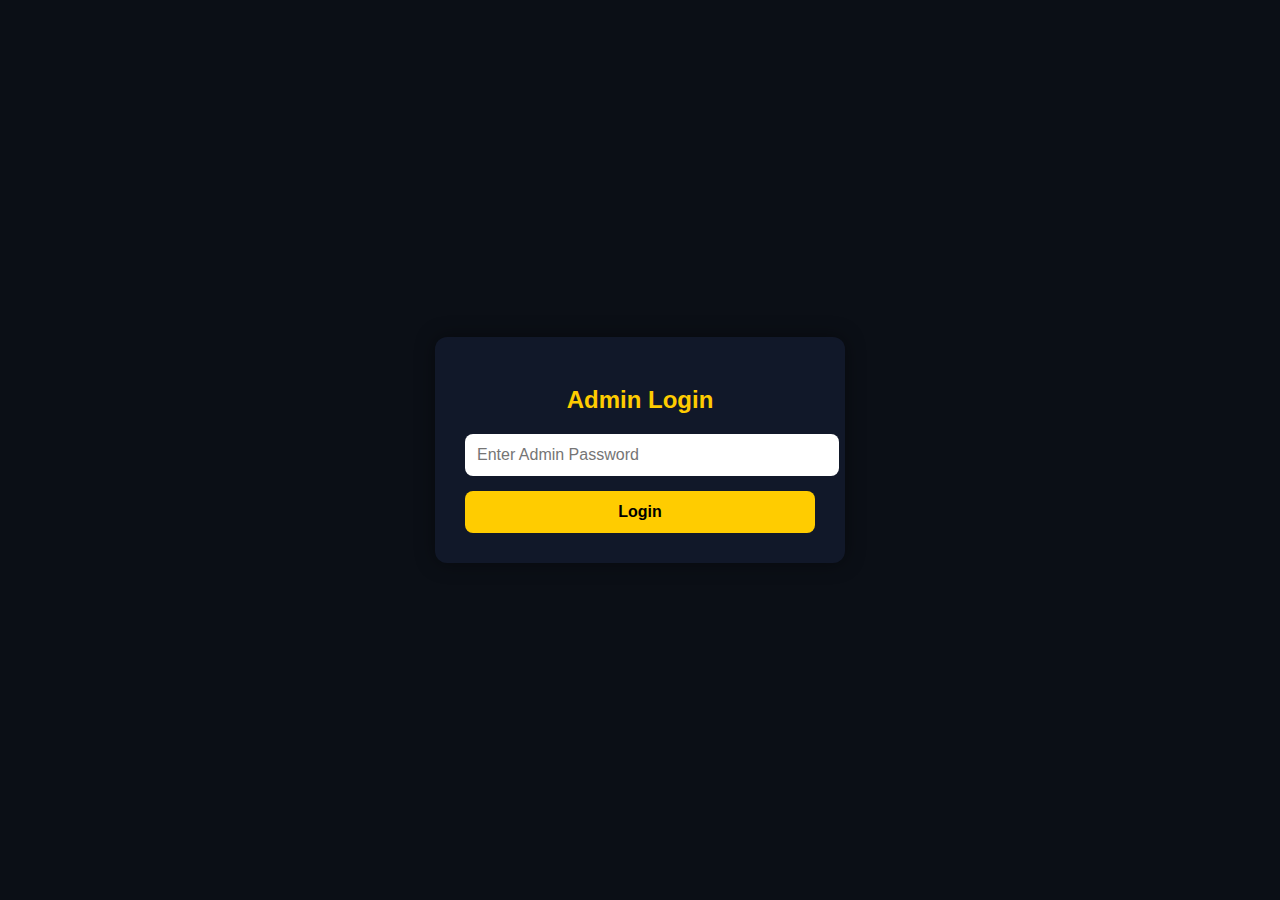
<file: admin-requests.html>
<!DOCTYPE html>
<html>
<head>
  <meta charset="utf-8">
  <title>Admin — Requests</title>
  <link rel="stylesheet" href="admin.css">
  <script src="admin.js" defer></script>
</head>
<body onload="checkAuthOrRedirect()">

<div class="topbar">
  <div class="brand">SV Legal — Requests</div>
  <div class="nav">
    <a href="/admin.html">Dashboard</a>
    <a href="/admin-requests.html" class="active">Requests</a>
    <a href="/admin-calls.html">Calls</a>
    <a href="/admin-appointments.html">Appointments</a>
    <a href="#" onclick="localStorage.removeItem('sv_admin'); location.href='/admin-login.html'">Logout</a>
  </div>
</div>

<div class="container">
  <div class="controls">
    <button onclick="loadRequests()">Refresh</button>
    <input id="searchInput" placeholder="Search name, mobile, form type" onkeyup="filterRequests()">
  </div>

  <div class="table-wrap">
    <table id="requestsTableMain">
      <thead><tr><th>Name</th><th>Form Type</th><th>Mobile</th><th>Date</th><th>Status</th><th>Actions</th></tr></thead>
      <tbody id="reqsBody"></tbody>
    </table>
  </div>
</div>

<script>
async function loadRequests(){
  try{
    const data = await apiGet("/requests");
    window.ALL_REQUESTS = data;
    renderRequests(data);
  }catch(e){ alert("Failed to load"); }
}

function renderRequests(list){
  const body = document.getElementById("reqsBody");
  body.innerHTML = "";
  list.forEach(r=>{
    body.innerHTML += `<tr>
      <td>${r.name}</td>
      <td>${r.formType}</td>
      <td>${r.mobile}</td>
      <td>${new Date(r.createdAt).toLocaleString()}</td>
      <td>${r.status || 'pending'}</td>
      <td class="row-actions">
        <button class="btn-view" onclick='openTimeline("${r.mobile}")'>Timeline</button>
        <button class="btn-log" onclick='openLogCallModal({name:"${r.name}",phone:"${r.mobile}"})'>Log Call</button>
        <button class="btn-approve" onclick='updateStatus("${r._id}","completed")'>Mark Done</button>
      </td>
    </tr>`;
  });
}

function filterRequests(){
  const q = document.getElementById("searchInput").value.toLowerCase();
  const filtered = (window.ALL_REQUESTS || []).filter(r =>
    (r.name||"").toLowerCase().includes(q) ||
    (r.mobile||"").toLowerCase().includes(q) ||
    (r.formType||"").toLowerCase().includes(q)
  );
  renderRequests(filtered);
}

loadRequests();
</script>
</body>
</html>
</file>
<file: admin.css>
/* admin.css — common admin styles */
:root{
  --bg:#0c0f14;
  --card:#0f1720;
  --accent:#f4c542;
  --muted:#9aa3b2;
  --glass: rgba(255,255,255,0.03);
}

*{box-sizing:border-box}
body{
  margin:0;
  font-family:Inter, system-ui, -apple-system, "Segoe UI", Roboto, "Helvetica Neue", Arial;
  background:var(--bg);
  color:#e6eef6;
  -webkit-font-smoothing:antialiased;
}

.topbar{
  display:flex;align-items:center;justify-content:space-between;
  padding:16px 22px;
  background:linear-gradient(90deg,#081021, #0b1624);
  border-bottom:1px solid rgba(255,255,255,0.03);
}
.brand{font-weight:700;color:var(--accent);font-size:18px}
.nav{display:flex;gap:12px;align-items:center}
.nav a{color:#dbe7ff;text-decoration:none;padding:8px 10px;border-radius:6px;font-weight:600}
.nav a.active{background:var(--glass);color:var(--accent)}

.container{width:95%;max-width:1200px;margin:26px auto}
.grid{display:grid;grid-template-columns:repeat(4,1fr);gap:16px;margin-bottom:18px}
.card{background:var(--card);padding:16px;border-radius:10px;box-shadow:0 6px 20px rgba(2,6,23,0.6)}
.kpi{font-size:28px;font-weight:700}
.kpi-sub{color:var(--muted);font-size:13px;margin-top:6px}

.controls{display:flex;gap:8px;align-items:center;margin-bottom:12px}
.controls button{background:var(--accent);border:none;padding:8px 12px;border-radius:8px;cursor:pointer;font-weight:700}
.controls input{padding:8px 12px;border-radius:8px;border:none;width:320px;background:transparent;color:inherit;border:1px solid rgba(255,255,255,0.04)}

.table-wrap{background:var(--card);border-radius:10px;padding:12px}
table{width:100%;border-collapse:collapse;color:inherit}
th,td{padding:12px 10px;text-align:left;border-bottom:1px solid rgba(255,255,255,0.03);font-size:14px}
th{color:var(--muted);font-weight:700}
.row-actions button{margin-right:8px;padding:6px 10px;border-radius:8px;border:none;cursor:pointer}
.btn-approve{background:#22c55e;color:#051213}
.btn-log{background:#00bcd4;color:#051213}
.btn-view{background:#ffcc00;color:#051213}
.small{font-size:12px;color:var(--muted)}

.modal-backdrop{position:fixed;inset:0;background:rgba(0,0,0,.6);display:flex;align-items:center;justify-content:center;z-index:999}
.modal{width:820px;max-width:95%;background:linear-gradient(180deg,#07101a,#0b1624);padding:18px;border-radius:10px;border:1px solid rgba(255,255,255,0.03)}
.modal h3{margin:0 0 8px 0}
.modal .row{display:flex;gap:10px;margin-bottom:8px}
.modal input, .modal textarea, .modal select{flex:1;padding:10px;border-radius:8px;border:1px solid rgba(255,255,255,0.04);background:transparent;color:inherit}
.modal .actions{display:flex;gap:8px;justify-content:flex-end;margin-top:12px}
.link{color:var(--accent);text-decoration:none;font-weight:700}
.footer{margin:24px 0;text-align:center;color:var(--muted);font-size:13px}
@media (max-width:900px){
  .grid{grid-template-columns:repeat(2,1fr)}
}
@media (max-width:520px){
  .grid{grid-template-columns:1fr}
  .nav{display:none}
}
</file>
